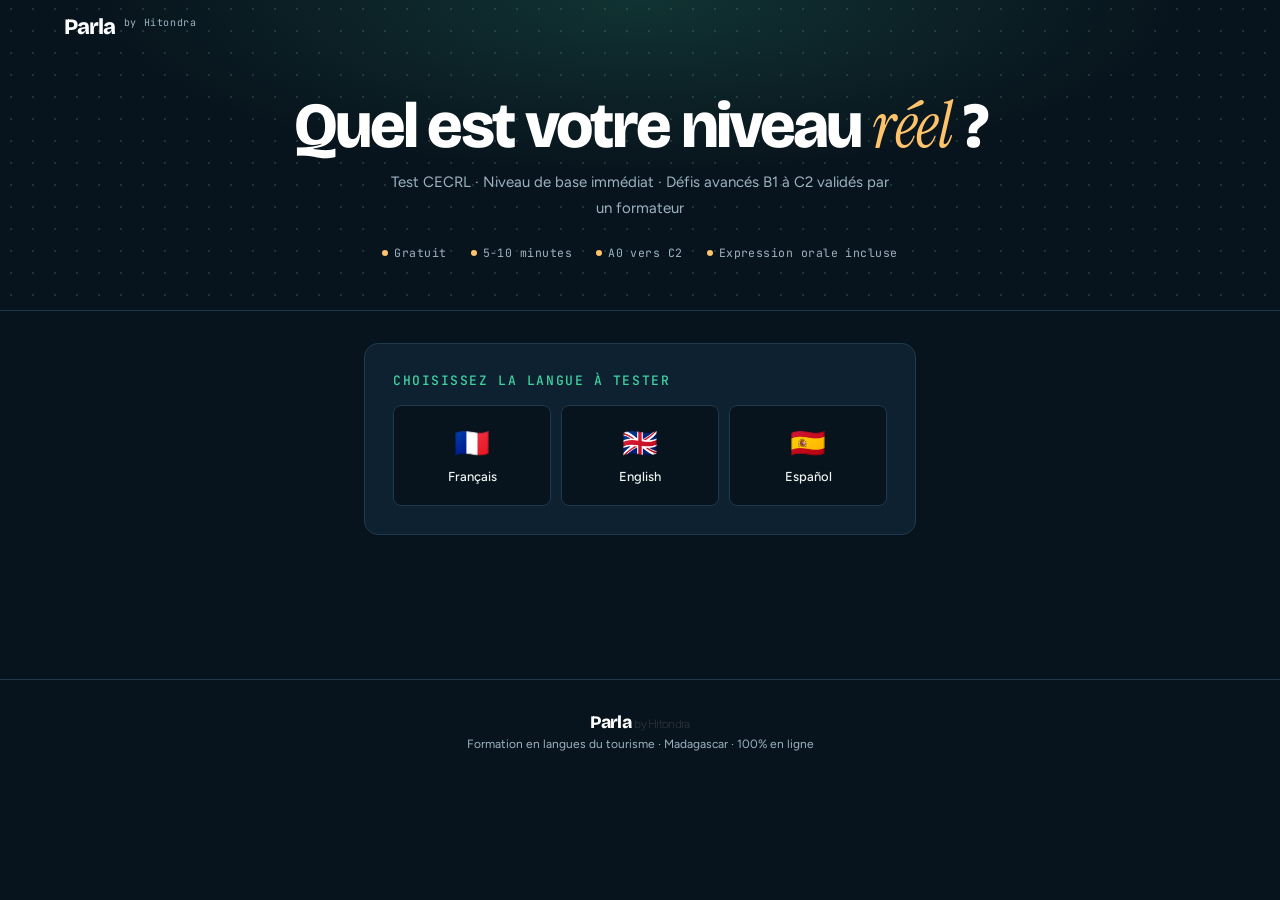
<file: parla-test-niveau.html>
<!DOCTYPE html>
<html lang="fr">
<head>
<meta charset="UTF-8">
<meta name="viewport" content="width=device-width, initial-scale=1.0">
<title>Parla — Test de niveau</title>
<link href="https://fonts.googleapis.com/css2?family=Bricolage+Grotesque:opsz,wght@12..96,400..800&family=Instrument+Serif:ital@0;1&family=Figtree:wght@300;400;500;600;700&family=JetBrains+Mono:wght@400;600&display=swap" rel="stylesheet">
<style>
:root{--f-display:"Bricolage Grotesque","Avenir Next","Segoe UI",system-ui,sans-serif;--f-accent:"Instrument Serif","Iowan Old Style",Georgia,serif;--f-body:"Figtree","Helvetica Neue",Arial,system-ui,sans-serif;--f-mono:"JetBrains Mono",ui-monospace,Menlo,monospace;
--night:#08141d;--night-2:#0e2130;--night-line:#1f3a4c;--night-mist:#9db3c2;--night-paper:#eef4f2;--lagoon:#3fd3a2;--vanilla:#ffc46b;}
:root{
  --cream:#e7efed;--cream-dark:#d6e2df;
  --green:#1D9E75;--green-dark:#0F6E56;--green-light:#E1F5EE;--green-mid:#9FE1CB;
  --ink:#161b1e;--muted:#657885;--white:#fafcfb;--stroke:#D8D0BC;
  --red-light:#FAECE7;--red:#D85A30;--r:14px;--rs:8px;
  --amber:#C98A2B;--amber-light:#FBF1DE;
}
*{box-sizing:border-box;margin:0;padding:0;}
body{font-family:var(--f-body);background:var(--cream);color:var(--ink);min-height:100vh;}
.topbar{background:var(--ink);padding:14px 5vw;display:flex;align-items:center;justify-content:space-between;}
.logo{font-family:var(--f-display);font-size:18px;color:white;}
.logo sup{font-size:9px;color:#9FE1CB;font-family:var(--f-body);font-weight:400;vertical-align:super;}
.hero{background:var(--ink);padding:40px 5vw 50px;text-align:center;}
.hero h1{font-family:var(--f-display);font-size:clamp(1.8rem,4vw,2.6rem);color:white;margin-bottom:.75rem;}
.hero h1 em{color:var(--green-mid);font-style:italic;}
.hero-sub{font-size:15px;color:#9eacb6;max-width:500px;margin:0 auto 1.5rem;line-height:1.7;}
.hero-meta{display:flex;justify-content:center;gap:1.5rem;flex-wrap:wrap;}
.hm{font-size:13px;color:#667a88;display:flex;align-items:center;gap:6px;}
.hm-dot{width:6px;height:6px;border-radius:50%;background:var(--green);}
.container{max-width:680px;margin:0 auto;padding:2rem 5vw 4rem;}
.screen{display:none;}
.screen.active{display:block;}
.card{background:var(--white);border-radius:var(--r);border:1px solid var(--stroke);padding:1.75rem;margin-bottom:1rem;}
.pick-label{font-size:13px;font-weight:500;color:var(--muted);text-transform:uppercase;letter-spacing:.07em;margin-bottom:1rem;}
.lang-grid{display:grid;grid-template-columns:repeat(3,1fr);gap:10px;}
.lang-opt{padding:1.25rem 1rem;border-radius:var(--rs);border:1.5px solid var(--stroke);background:var(--cream);cursor:pointer;text-align:center;font-family:var(--f-body);transition:all .15s;}
.lang-opt:hover{border-color:var(--green);}
.lang-opt.active{background:var(--ink);color:white;border-color:var(--ink);}
.lang-opt .flag{font-size:1.8rem;display:block;margin-bottom:.4rem;}
.lang-opt .lname{font-size:13px;font-weight:500;}
.prog-bar{height:5px;background:var(--cream-dark);border-radius:3px;margin-bottom:.75rem;}
.prog-fill{height:100%;background:var(--green);border-radius:3px;transition:width .4s;}
.prog-meta{display:flex;justify-content:space-between;font-size:12px;color:var(--muted);margin-bottom:1.25rem;}
.lvl-tag{font-size:11px;font-weight:500;padding:2px 10px;border-radius:20px;background:var(--green-light);color:var(--green-dark);}
.q-reading{background:var(--cream);border-left:3px solid var(--green);border-radius:0 var(--rs) var(--rs) 0;padding:12px 16px;font-size:14px;line-height:1.75;margin-bottom:1.25rem;}
.q-text{font-size:16px;font-weight:500;line-height:1.5;margin-bottom:1.25rem;}
.q-type-label{font-size:11px;color:var(--muted);text-transform:uppercase;letter-spacing:.07em;margin-bottom:.75rem;}
.options{display:flex;flex-direction:column;gap:9px;}
.opt{padding:12px 16px;border-radius:var(--rs);border:1.5px solid var(--stroke);background:var(--cream);cursor:pointer;font-size:14px;text-align:left;font-family:var(--f-body);line-height:1.5;transition:all .15s;}
.opt:hover{border-color:var(--green);background:var(--green-light);}
.opt.correct{border-color:var(--green-dark)!important;background:var(--green-light)!important;color:var(--green-dark)!important;pointer-events:none;}
.opt.wrong{border-color:var(--red)!important;background:var(--red-light)!important;color:var(--red)!important;pointer-events:none;}
.opt.disabled{pointer-events:none;opacity:.6;}
.feedback{border-radius:var(--rs);padding:10px 14px;font-size:13px;line-height:1.6;margin-top:1rem;display:none;}
.feedback.ok{background:var(--green-light);color:var(--green-dark);display:block;}
.feedback.ko{background:var(--red-light);color:var(--red);display:block;}
.oral-text{font-size:15px;font-weight:500;line-height:1.6;margin-bottom:1rem;}
.mic-btn{display:inline-flex;align-items:center;gap:8px;padding:10px 22px;background:var(--ink);color:white;border:none;border-radius:30px;font-family:var(--f-body);font-size:14px;cursor:pointer;margin-bottom:.75rem;}
.mic-btn.rec{background:#D85A30;}
.transcript{min-height:60px;background:var(--cream);border:1.5px solid var(--stroke);border-radius:var(--rs);padding:12px;font-size:14px;color:var(--muted);margin-bottom:.5rem;}
.textarea{width:100%;padding:12px;border:1.5px solid var(--stroke);border-radius:var(--rs);font-family:var(--f-body);font-size:14px;resize:vertical;min-height:80px;background:var(--cream);color:var(--ink);margin-top:.5rem;}
.textarea:focus{outline:none;border-color:var(--green);}
.oral-note{font-size:12px;color:var(--muted);}
.btn{width:100%;padding:13px;border:none;border-radius:var(--r);font-family:var(--f-body);font-size:15px;font-weight:500;cursor:pointer;margin-top:1rem;transition:background .15s;}
.btn-ink{background:var(--ink);color:var(--cream);}
.btn-ink:hover{background:var(--green-dark);color:white;}
.btn-green{background:var(--green);color:white;}
.btn-green:hover{background:var(--green-dark);}
.btn-outline{background:transparent;color:var(--ink);border:1.5px solid var(--stroke);}
.btn-outline:hover{border-color:var(--ink);}
.hidden{display:none;}
.adv-badge{display:inline-block;font-size:11px;font-weight:500;padding:3px 12px;border-radius:20px;background:var(--amber-light);color:var(--amber);margin-bottom:.75rem;}
.adv-task-text{font-size:15px;font-weight:500;line-height:1.65;margin-bottom:1rem;white-space:pre-line;}
.pending-box{background:var(--amber-light);border-left:3px solid var(--amber);border-radius:0 var(--rs) var(--rs) 0;padding:1rem 1.25rem;margin-bottom:1.5rem;}
.pending-title{font-size:13px;font-weight:500;margin-bottom:4px;color:var(--amber);}
.pending-desc{font-size:13px;color:var(--muted);line-height:1.65;}
.result-level{font-family:var(--f-display);font-size:4rem;font-weight:700;color:var(--green-dark);text-align:center;line-height:1;}
.result-name{font-size:18px;font-weight:500;text-align:center;margin:.5rem 0 .25rem;}
.result-score{font-size:14px;color:var(--muted);text-align:center;margin-bottom:1.5rem;}
.result-desc{font-size:14px;color:var(--muted);line-height:1.75;margin-bottom:1.5rem;}
.plan-box{background:var(--cream);border-left:3px solid var(--green);border-radius:0 var(--rs) var(--rs) 0;padding:1rem 1.25rem;margin-bottom:1.5rem;}
.plan-title{font-size:13px;font-weight:500;margin-bottom:4px;}
.plan-desc{font-size:13px;color:var(--muted);line-height:1.65;}
.wa-btn{display:flex;align-items:center;justify-content:center;gap:10px;width:100%;padding:14px;background:#25D366;color:white;border:none;border-radius:var(--r);font-family:var(--f-body);font-size:15px;font-weight:500;cursor:pointer;text-decoration:none;margin-bottom:10px;}
.wa-btn:hover{background:#128C7E;}
.canal-box{background:var(--ink);border-radius:var(--r);padding:1.5rem;margin-top:1rem;text-align:center;}
.canal-box p{font-size:12px;color:#667a88;margin-bottom:1rem;line-height:1.5;}
.canal-box a{display:inline-flex;align-items:center;gap:8px;padding:11px 26px;background:#25D366;color:white;border-radius:30px;text-decoration:none;font-size:14px;font-weight:500;font-family:var(--f-body);}
.fl{display:block;font-size:11px;font-weight:500;color:var(--muted);margin-bottom:5px;letter-spacing:.04em;text-transform:uppercase;}
input,select{width:100%;padding:11px 14px;border:1.5px solid var(--stroke);border-radius:var(--rs);font-family:var(--f-body);font-size:14px;color:var(--ink);background:var(--cream);-webkit-appearance:none;transition:border-color .15s;margin-bottom:1rem;}
input:focus,select:focus{outline:none;border-color:var(--green);}
footer{background:var(--ink);padding:2rem 5vw;text-align:center;color:#3a464e;font-size:12px;margin-top:4rem;}
.f-logo{font-family:var(--f-display);font-size:1.1rem;color:white;margin-bottom:.25rem;}

/* ===== Parla night theme (matches the landing page) ===== */
body{background:var(--night);color:var(--night-paper);-webkit-font-smoothing:antialiased;color-scheme:dark}
.topbar{background:transparent;position:relative;z-index:1}
.logo{font-weight:800;letter-spacing:-.04em;font-size:22px}
.logo sup{font-family:var(--f-mono);color:var(--night-mist);font-size:10px;letter-spacing:.06em;margin-left:4px}
.hero{background:radial-gradient(60% 80% at 50% 0%,rgba(63,211,162,.16),transparent 70%),radial-gradient(rgba(150,214,190,.16) 1px,transparent 1.4px) 0 0/22px 22px,var(--night);margin-top:-56px;padding-top:96px;border-bottom:1px solid var(--night-line)}
.hero h1{font-weight:800;letter-spacing:-.045em;line-height:1;font-size:clamp(2.2rem,6vw,4rem);text-wrap:balance}
.hero h1 em{font-family:var(--f-accent);font-weight:400;color:var(--vanilla);letter-spacing:-.01em}
.hero-sub{color:var(--night-mist)}
.hm{color:var(--night-mist);font-family:var(--f-mono);font-size:11.5px;letter-spacing:.04em}
.hm-dot{background:var(--vanilla)}
.card{background:var(--night-2);border-color:var(--night-line)}
.pick-label,.q-type-label,.fl{font-family:var(--f-mono);color:var(--lagoon);letter-spacing:.12em}
.lang-opt{background:var(--night);border-color:var(--night-line);color:var(--night-paper)}
.lang-opt:hover{border-color:var(--lagoon)}
.lang-opt.active{background:var(--vanilla);color:var(--night);border-color:var(--vanilla)}
.prog-bar{background:var(--night-line)}
.prog-fill{background:linear-gradient(90deg,var(--lagoon),var(--vanilla))}
.prog-meta,.oral-note,.result-score,.result-desc,.pending-desc,.plan-desc{color:var(--night-mist)}
.lvl-tag{background:rgba(63,211,162,.14);color:var(--lagoon);font-family:var(--f-mono)}
.q-reading,.plan-box{background:var(--night);border-left-color:var(--lagoon)}
.q-text,.oral-text,.adv-task-text{color:var(--night-paper)}
.opt{background:var(--night);border-color:var(--night-line);color:var(--night-paper)}
.opt:hover{border-color:var(--lagoon);background:rgba(63,211,162,.08)}
.opt.correct{border-color:var(--lagoon)!important;background:rgba(63,211,162,.14)!important;color:var(--lagoon)!important}
.opt.wrong{border-color:#ff8a70!important;background:rgba(255,138,112,.12)!important;color:#ffb4a6!important}
.feedback.ok{background:rgba(63,211,162,.14);color:var(--lagoon)}
.feedback.ko{background:rgba(255,138,112,.12);color:#ffb4a6}
.mic-btn{background:var(--vanilla);color:var(--night);font-weight:600}
.mic-btn.rec{background:#ff8a70;color:var(--night)}
.transcript,.textarea,input,select{background:var(--night);border-color:var(--night-line);color:var(--night-paper)}
.textarea:focus,input:focus,select:focus{border-color:var(--lagoon)}
.btn{border-radius:999px;font-weight:600}
.btn-ink{background:var(--vanilla);color:var(--night)}
.btn-ink:hover{background:#ffd28c;color:var(--night)}
.btn-green{background:var(--lagoon);color:var(--night)}
.btn-green:hover{background:#6ee0bb}
.btn-outline{color:var(--night-paper);border-color:var(--night-line)}
.btn-outline:hover{border-color:var(--lagoon);color:var(--lagoon)}
.adv-badge{background:rgba(255,196,107,.14);color:var(--vanilla);font-family:var(--f-mono)}
.pending-box{background:rgba(255,196,107,.08);border-left-color:var(--vanilla)}
.pending-title{color:var(--vanilla)}
.result-level{color:var(--vanilla);font-weight:800;letter-spacing:-.05em;font-size:5.5rem}
.result-name{font-family:var(--f-display);font-weight:700;letter-spacing:-.02em}
.wa-btn,.canal-box a{border-radius:999px;font-weight:600}
.canal-box{background:var(--night);border:1px solid var(--night-line)}
.canal-box p{color:var(--night-mist)}
footer{background:var(--night);border-top:1px solid var(--night-line);color:var(--night-mist)}
.f-logo{font-weight:800;letter-spacing:-.04em}
@media (prefers-reduced-motion:reduce){*{transition:none!important}}
</style>
</head>
<body>

<div class="topbar">
  <div class="logo">Parla <sup>by Hitondra</sup></div>
</div>

<div class="hero">
  <h1>Quel est votre niveau <em>réel</em> ?</h1>
  <p class="hero-sub">Test CECRL · Niveau de base immédiat · Défis avancés B1 à C2 validés par un formateur</p>
  <div class="hero-meta">
    <div class="hm"><div class="hm-dot"></div> Gratuit</div>
    <div class="hm"><div class="hm-dot"></div> 5-10 minutes</div>
    <div class="hm"><div class="hm-dot"></div> A0 vers C2</div>
    <div class="hm"><div class="hm-dot"></div> Expression orale incluse</div>
  </div>
</div>

<div class="container">

  <!-- ECRAN 1 : choix langue -->
  <div class="screen active" id="s-start">
    <div class="card">
      <div class="pick-label">Choisissez la langue à tester</div>
      <div class="lang-grid">
        <div class="lang-opt" onclick="pickLang('fr', this)"><span class="flag">🇫🇷</span><span class="lname">Français</span></div>
        <div class="lang-opt" onclick="pickLang('en', this)"><span class="flag">🇬🇧</span><span class="lname">English</span></div>
        <div class="lang-opt" onclick="pickLang('es', this)"><span class="flag">🇪🇸</span><span class="lname">Español</span></div>
      </div>
    </div>
    <button class="btn btn-ink hidden" id="btnStart" onclick="startTest()">Commencer le test →</button>
  </div>

  <!-- ECRAN 2 : questions -->
  <div class="screen" id="s-quiz">
    <div class="prog-bar"><div class="prog-fill" id="progFill" style="width:0%"></div></div>
    <div class="prog-meta"><span id="qNum">1 / 14</span><span class="lvl-tag" id="lvlTag">A0</span></div>
    <div class="card" id="qCard">
      <!-- rempli dynamiquement -->
    </div>
  </div>

  <!-- ECRAN 2b : proposition défis avancés -->
  <div class="screen" id="s-adv-intro">
    <div class="card">
      <div class="adv-badge">Étape optionnelle</div>
      <div style="font-family:var(--f-display);font-size:1.4rem;margin-bottom:.5rem;">Votre niveau de base est confirmé.</div>
      <div style="font-size:13px;color:var(--muted);margin-bottom:1.5rem;line-height:1.65;" id="advIntroText">Vous semblez à l'aise sur les bases. Voulez-vous tenter les niveaux avancés (B1 à C2) ? Ce sont de vraies mises en situation (email, avis, expression orale) : un formateur Hitondra lira vos réponses et confirmera votre niveau réel sous 48h.</div>
      <button class="btn btn-ink" onclick="startAdvanced()">Tenter les niveaux avancés →</button>
      <button class="btn btn-outline" onclick="skipAdvanced()">Non merci, voir mon résultat</button>
    </div>
  </div>

  <!-- ECRAN 2c : tâches avancées -->
  <div class="screen" id="s-adv">
    <div class="prog-bar"><div class="prog-fill" id="advProgFill" style="width:0%"></div></div>
    <div class="prog-meta"><span id="advNum">1 / 4</span><span class="lvl-tag" id="advLvlTag">B1</span></div>
    <div class="card" id="advCard">
      <!-- rempli dynamiquement -->
    </div>
  </div>

  <!-- ECRAN 3 : infos contact -->
  <div class="screen" id="s-info">
    <div class="card">
      <div style="font-family:var(--f-display);font-size:1.4rem;margin-bottom:.5rem;">Presque terminé !</div>
      <div style="font-size:13px;color:var(--muted);margin-bottom:1.5rem;line-height:1.65;">Entrez vos informations pour recevoir votre résultat et être contacté par votre formateur sous 48h.</div>
      <label class="fl">Prénom *</label>
      <input type="text" id="i_nom" placeholder="Votre prénom">
      <label class="fl">Téléphone WhatsApp *</label>
      <input type="tel" id="i_tel" placeholder="+261 XX XX XXX XX">
      <label class="fl">Activité</label>
      <select id="i_job">
        <option value="">Votre métier</option>
        <option>Guide touristique</option>
        <option>Restauration</option>
        <option>Hébergement</option>
        <option>Transport</option>
        <option>Artisanat</option>
        <option>Autre</option>
      </select>
      <button class="btn btn-green" onclick="showResults()">Voir mes résultats →</button>
    </div>
  </div>

  <!-- ECRAN 4 : résultats -->
  <div class="screen" id="s-results">
    <div class="card">
      <div style="font-size:11px;color:var(--muted);text-transform:uppercase;letter-spacing:.08em;margin-bottom:.5rem;text-align:center;">Résultat CECRL</div>
      <div class="result-level" id="rLevel">B1</div>
      <div class="result-name" id="rName">Seuil</div>
      <div class="result-score" id="rScore"></div>
      <div class="result-desc" id="rDesc"></div>
      <div class="pending-box hidden" id="rPending"><div class="pending-title">⏳ Niveaux avancés en cours de validation</div><div class="pending-desc" id="rPendingDesc"></div></div>
      <div class="plan-box"><div class="plan-title">Recommandation Parla</div><div class="plan-desc" id="rPlan"></div></div>
      <a class="wa-btn" id="waBtn" href="#" target="_blank">💬 Envoyer mon résultat sur WhatsApp</a>
      <div class="canal-box">
        <div style="font-size:14px;font-weight:500;color:white;margin-bottom:4px;">Rejoindre la communauté Parla</div>
        <p>Canal WhatsApp · Exercices · Annonces · Suivi formateur</p>
        <a href="https://chat.whatsapp.com/E6reemqQnOKEEw7EhRKrPh" target="_blank">💬 Rejoindre le canal</a>
      </div>
    </div>
  </div>

</div>

<footer>
  <div class="f-logo">Parla <span style="font-family:var(--f-body);font-size:12px;font-weight:300;color:#2c343a">by Hitondra</span></div>
  Formation en langues du tourisme · Madagascar · 100% en ligne
</footer>

<script>
var WA_NUMBER = "34665060997";
var GAS_URL = "https://script.google.com/macros/s/AKfycbze8VgCIkPO4B9JLTACbobTiCLjSUSuKBMawwQc_IZHCW4U8PkyQAW0kVe7TiVNaciW/exec";

// ─── ENVOI VERS GOOGLE SHEET ────────────────────────────────
// Envoi en x-www-form-urlencoded (pas de JSON) : c'est le format que
// Google Apps Script lit nativement via e.parameter, et le seul type
// de contenu autorisé sans déclencher de préflight CORS en mode no-cors.
function postToSheet(url, data) {
  try {
    var params = new URLSearchParams();
    for (var k in data) { if (data.hasOwnProperty(k)) params.append(k, data[k]); }
    fetch(url, {
      method: 'POST',
      mode: 'no-cors',
      body: params
    });
  } catch (e) {}
}

// ─── QUESTIONS DE BASE (A0 à A2, auto-corrigées) ──────────────
var QUESTIONS = {
fr: [
  {lvl:"A0", type:"qcm", text:'Complétez : "Bonjour, je ___ comptable."', options:["suis","es","est","êtes"], correct:0, fb:'Correct. "Je suis" = verbe être à la 1re personne.'},
  {lvl:"A0", type:"qcm", text:'Votre collègue vous dit : « Je suis en réunion. » Que signifie cette phrase ?', options:["Il travaille seul.","Il participe à une réunion.","Il est en pause.","Il est absent."], correct:1, fb:'« Je suis en réunion » signifie que la personne participe actuellement à une réunion professionnelle.'},
  {lvl:"A1", type:"qcm", reading:'Bonjour. Le petit-déjeuner est servi de 7h à 10h, au premier étage.', text:'À quelle heure commence le petit-déjeuner ?', options:["6h00","7h00","9h00","10h00"], correct:1, fb:'"De 7h à 10h" = l\'horaire du petit-déjeuner. Essentiel pour l\'hôtellerie.'},
  {lvl:"A1", type:"qcm", text:'Un touriste vous demande : « Où est la plage ? » Quelle réponse est la plus utile ?', options:["Je ne sais pas.","Oui, c\'est ça.","C\'est à 5 minutes, à gauche.","La plage est belle."], correct:2, fb:'Direction + distance. La formule professionnelle pour orienter un client.'},
  {lvl:"A2", type:"qcm", reading:"Paul commence son travail à 8h30. Aujourd'hui, il a une réunion avec son équipe à 10h et doit envoyer un rapport à son responsable avant midi.", text:'À quelle heure Paul doit-il envoyer son rapport ?', options:["À 8h30","À 10h00","Avant midi","Après la réunion"], correct:2, fb:'Le texte indique que Paul doit envoyer son rapport avant midi.'},
  {lvl:"A2", type:"qcm", text:'Complétez le dialogue : Client : « Bonjour, j\'ai une réservation pour deux nuits. » Réceptionniste : « Bonsoir. Puis-je avoir votre ______, s\'il vous plaît ? »', options:["nom","petit-déjeuner","valise","clé"], correct:0, fb:'On demande le nom pour retrouver la réservation. Formule d\'accueil de base.'},
  {lvl:"A2", type:"oral", text:"Vous accueillez un touriste à votre établissement. Présentez-vous, votre rôle, et proposez votre aide.", oralKey:"accueil"}
],
en: [
  {lvl:"A0", type:"qcm", text:'Complete: "Good morning, ___ is your name?"', options:["who","what","where","how"], correct:1, fb:'"What is your name?" Standard greeting. "What" asks for information.'},
  {lvl:"A0", type:"qcm", text:'A guest says "I am hungry." They want:', options:["A room","Food","Directions","The bill"], correct:1, fb:'"Hungry" = avoir faim. Always offer the menu when you hear this.'},
  {lvl:"A1", type:"qcm", reading:'Breakfast is served from 7 a.m. to 10 a.m. in the restaurant on the first floor.', text:'Where is breakfast served?', options:["In the room","On the ground floor","In the garden","In the restaurant on the first floor"], correct:3, fb:'"In the restaurant on the first floor." Reading for location detail.'},
  {lvl:"A1", type:"qcm", text:'A tourist asks "Where is the beach?" You answer:', options:["I don\'t know.","The beach is 5 minutes to the left.","Beach is nice.","Yes."], correct:1, fb:'Direction + distance. The professional formula for guiding guests.'},
  {lvl:"A2", type:"qcm", reading:"Paul starts work at 8:30 a.m. Today, he has a meeting with his team at 10 a.m. and must send a report to his manager before noon.", text:'When does Paul have to send his report?', options:["At 8:30 a.m.","At 10 a.m.","Before noon","After the meeting"], correct:2, fb:'The text says that Paul must send his report before noon.'},
  {lvl:"A2", type:"qcm", text:'Complete the dialogue: Employee: "Hello, I have a meeting with the manager." Colleague: "Good morning. Can I have your ______, please?"', options:["name","lunch","computer","office"], correct:0, fb:'The name is needed to identify the meeting. Basic workplace formula.'},,
  {lvl:"A2", type:"oral", text:"Welcome a tourist arriving at your establishment. Introduce yourself, explain your role, and offer your help.", oralKey:"welcome"}
],
es: [
  {lvl:"A0", type:"qcm", text:'Completa: "Buenos días, ___ llamo Ana."', options:["me","se","te","le"], correct:0, fb:'"Me llamo" = my name is. Presentación esencial en turismo.'},
  {lvl:"A0", type:"qcm", text:'¿Qué significa "habitación" en un hotel?', options:["Sala de estar","Habitación para dormir","Recepción","Pasillo"], correct:1, fb:'"Habitación" = room. Vocabulario básico de alojamiento.'},
  {lvl:"A1", type:"qcm", text:'Un turista dice "Tengo sed." ¿Qué quiere?', options:["Comida","Agua o una bebida","La cuenta","Una habitación"], correct:1, fb:'"Sed" = thirst. Ofrezca agua o bebidas de inmediato.'},
  {lvl:"A1", type:"qcm", text:'Un compañero te pregunta: «¿Dónde está la sala de reuniones?» ¿Cuál es la respuesta más útil?', options:["No sé.","Está en el primer piso, a la derecha.","La sala es grande.","Sí."], correct:1, fb:'Una respuesta útil indica claramente dónde está el lugar.'},
  {lvl:"A2", type:"qcm", text:'Completa el diálogo: Empleado: «Hola, tengo una reunión con el gerente.» Compañero: «Buenos días. ¿Me puede decir su ______, por favor?»', options:["nombre","almuerzo","ordenador","oficina"], correct:0, fb:'El compañero pide el nombre de la persona para identificar la reunión.'},
  {lvl:"A2", type:"qcm", text:'Completa el diálogo: Cliente: «Hola, tengo una reserva para dos noches.» Recepcionista: «Buenas tardes. ¿Me puede dar su ______, por favor?»', options:["nombre","desayuno","maleta","llave"], correct:0, fb:'Se pide el nombre para localizar la reserva. Fórmula básica de recepción.'},
  {lvl:"A2", type:"oral", text:"Reciba a un turista en su establecimiento. Preséntese, explique su función y ofrezca su ayuda.", oralKey:"bienvenida"}
]
};

// ─── TÂCHES AVANCÉES (B1 à C2, réponses envoyées à un formateur) ──
var ADVANCED_TASKS = {
fr: [
  {lvl:"B1", type:"written", key:"b1_email", text:"Courriel de réclamation court\nÉcris un courriel de 5–6 lignes à un hôtel parce que la chambre était bruyante et le Wi-Fi ne fonctionnait pas. Inclue :\n• Ce qui s'est passé\n• L'impact sur toi\n• Ce que tu attends (remboursement, changement de chambre, etc.)"},
  {lvl:"B2", type:"oral", key:"b2_oral", text:"Tâche orale (1–2 minutes)\nDécris une expérience culturelle vécue en voyage (festival, dégustation, visite guidée…). Inclue :\n• Ce qui s'est passé\n• Ce que tu as appris\n• Comment cela a changé ta perception du lieu"},
  {lvl:"C1", type:"written", key:"c1_review", text:"Critique détaillée\nÉcris une critique détaillée (10–12 lignes) d'un restaurant visité lors d'un voyage. Inclue :\n• Atmosphère\n• Service\n• Qualité des plats\n• Rapport qualité-prix\n• Points à améliorer"},
  {lvl:"C2", type:"written", key:"c2_essay", text:"Argument persuasif\nÉcris un texte persuasif (12–15 lignes) défendant que le tourisme durable devrait être obligatoire pour toutes les entreprises internationales de voyage. Utilise des connecteurs avancés et un raisonnement nuancé."}
],
en: [
  {lvl:"A0", type:"qcm", text:'Complete: "Good morning, ___ is your name?"', options:["who","what","where","how"], correct:1, fb:'"What is your name?" Standard greeting. "What" asks for information.'},
  {lvl:"A0", type:"qcm", text:'A guest says "I am hungry." They want:', options:["A room","Food","Directions","The bill"], correct:1, fb:'"Hungry" = avoir faim. Always offer the menu when you hear this.'},
  {lvl:"A1", type:"qcm", reading:'Breakfast is served from 7 a.m. to 10 a.m. in the restaurant on the first floor.', text:'Where is breakfast served?', options:["In the room","On the ground floor","In the garden","In the restaurant on the first floor"], correct:3, fb:'"In the restaurant on the first floor." Reading for location detail.'},
  {lvl:"A1", type:"qcm", text:'A tourist asks "Where is the beach?" You answer:', options:["I don\'t know.","The beach is 5 minutes to the left.","Beach is nice.","Yes."], correct:1, fb:'Direction + distance. The professional formula for guiding guests.'},
  {lvl:"A2", type:"qcm", reading:"Paul starts work at 8:30 a.m. Today, he has a meeting with his team at 10 a.m. and must send a report to his manager before noon.", text:'When does Paul have to send his report?', options:["At 8:30 a.m.","At 10 a.m.","Before noon","After the meeting"], correct:2, fb:'The text says that Paul must send his report before noon.'},
  {lvl:"A2", type:"qcm", text:'Complete the dialogue: Employee: "Hello, I have a meeting with the manager." Colleague: "Good morning. Can I have your ______, please?"', options:["name","lunch","computer","office"], correct:0, fb:'The name is needed to identify the meeting. Basic workplace formula.'},
  {lvl:"A2", type:"oral", text:"Welcome a tourist arriving at your establishment. Introduce yourself, explain your role, and offer your help.", oralKey:"welcome"}
],
es: [
  {lvl:"B1", type:"written", key:"b1_email", text:"Correo de reclamación corto\nEscribe un correo de 5–6 líneas a un hotel porque la habitación era ruidosa y el Wi-Fi no funcionaba. Incluye:\n• Qué ocurrió\n• Cómo te afectó\n• Qué esperas (reembolso, cambio de habitación, etc.)"},
  {lvl:"B2", type:"oral", key:"b2_oral", text:"Tarea oral (1–2 minutos)\nDescribe una experiencia cultural que tuviste viajando (festival, degustación, visita guiada…). Incluye:\n• Qué ocurrió\n• Qué aprendiste\n• Cómo cambió tu percepción del lugar"},
  {lvl:"C1", type:"written", key:"c1_review", text:"Crítica detallada\nEscribe una reseña detallada (10–12 líneas) de un restaurante que visitaste durante un viaje. Incluye:\n• Ambiente\n• Servicio\n• Calidad de la comida\n• Precio vs. valor\n• Qué podría mejorar"},
  {lvl:"C2", type:"written", key:"c2_essay", text:"Argumento persuasivo\nEscribe un ensayo persuasivo (12–15 líneas) defendiendo que el turismo sostenible debería ser obligatorio para todas las empresas de viajes internacionales. Usa conectores avanzados y un razonamiento matizado."}
]
};

var LEVEL_DATA = {
  A0:{name:"Zéro absolu",desc:"Vous démarrez de zéro. Le programme A0 vous amène des salutations de base aux échanges simples avec les touristes.",plan:"Essentiel · 34 000 Ar early bird (20h) · 1 langue"},
  A1:{name:"Découverte",desc:"Vous avez quelques bases. Le programme A1 renforce vos phrases de service pour les situations courantes.",plan:"Essentiel · 34 000 Ar early bird (20h) · 1 langue confirmée"},
  A2:{name:"Survie",desc:"Vous communiquez dans les situations de base. Le programme A2 vous rend autonome : présentations, négociations, imprévus.",plan:"Pro · 48 000 Ar early bird (20h) · 2 langues pour accélérer"}
};

var ADV_LEVEL_DATA = {
  B1:{name:"Seuil",desc:"Bon niveau. Vous gérez les situations courantes : plaintes, opinions, e-mails simples.",plan:"Pro · 48 000 Ar early bird (20h) · 2 langues"},
  B2:{name:"Avancé",desc:"Excellent niveau. Vous gérez l'imprévu avec confiance et l'argumentation structurée.",plan:"Expert · 74 000 Ar early bird (20h) · 3 langues"},
  C1:{name:"Maîtrise",desc:"Très bon niveau. Vous pouvez servir de médiateur culturel et référent linguistique.",plan:"Expert · 74 000 Ar early bird (20h) + accès prioritaire au bootcamp à -25% (120 000 Ar)"},
  C2:{name:"Expert",desc:"Niveau quasi natif. Vous êtes un atout majeur pour tout le tourisme malgache.",plan:"Bootcamp de clôture · 64 000 Ar early bird · Attestation Hitondra"}
};

// ─── STATE ───────────────────────────────────────────────────
var lang = null;
var questions = [];
var current = 0;
var score = 0;
var total_qcm = 0;
var oral_answers = {};
var rec = null;
var advTasks = [];
var advIndex = 0;
var advAnswers = {};
var advAttempted = false;
var advReachedLvl = null;
var advRec = null;
var baseLvl = 'A0';

// ─── LANG PICK ───────────────────────────────────────────────
function pickLang(l, el) {
  lang = l;
  document.querySelectorAll('.lang-opt').forEach(function(e){ e.classList.remove('active'); });
  el.classList.add('active');
  document.getElementById('btnStart').classList.remove('hidden');
}

// ─── START ───────────────────────────────────────────────────
function startTest() {
  if (!lang) return;
  questions = QUESTIONS[lang];
  current = 0; score = 0; total_qcm = 0; oral_answers = {};
  advTasks = []; advIndex = 0; advAnswers = {}; advAttempted = false; advReachedLvl = null; baseLvl = 'A0';
  showScreen('s-quiz');
  renderQuestion();
}

// ─── RENDER QUESTION ─────────────────────────────────────────
function renderQuestion() {
  var q = questions[current];
  var pct = Math.round((current / questions.length) * 100);
  document.getElementById('progFill').style.width = pct + '%';
  document.getElementById('qNum').textContent = (current + 1) + ' / ' + questions.length;
  document.getElementById('lvlTag').textContent = q.lvl;

  var html = '';

  if (q.type === 'qcm') {
    total_qcm++;
    if (q.reading) {
      html += '<div class="q-reading">' + q.reading + '</div>';
    }
    html += '<div class="q-type-label">📝 Compréhension</div>';
    html += '<div class="q-text">' + q.text + '</div>';
    html += '<div class="options">';
    for (var k = 0; k < q.options.length; k++) {
      html += '<button class="opt" onclick="pick(' + k + ')">' + String.fromCharCode(65 + k) + '. ' + q.options[k] + '</button>';
    }
    html += '</div>';
    html += '<div class="feedback" id="fb"></div>';
    html += '<button class="btn btn-ink hidden" id="btnNext" onclick="next()">Continuer →</button>';

  } else {
    html += '<div class="q-type-label">🎤 Expression orale</div>';
    html += '<div class="oral-text">' + q.text + '</div>';
    html += '<button class="mic-btn" id="micBtn" onclick="toggleMic(\'' + q.oralKey + '\')">🎤 Parler</button><br>';
    html += '<div class="transcript" id="tb-' + q.oralKey + '">Votre réponse apparaîtra ici...</div>';
    html += '<div class="oral-note">Micro indisponible ? Tapez votre réponse :</div>';
    html += '<textarea class="textarea" id="ot-' + q.oralKey + '" placeholder="Tapez ici..."></textarea>';
    html += '<button class="btn btn-ink" onclick="nextOral(\'' + q.oralKey + '\')">Continuer →</button>';
  }

  document.getElementById('qCard').innerHTML = html;
}

// ─── PICK ANSWER ─────────────────────────────────────────────
function pick(idx) {
  var q = questions[current];
  var opts = document.querySelectorAll('.opt');
  opts.forEach(function(o){ o.classList.add('disabled'); });
  var correct = (idx === q.correct);
  opts[idx].classList.add(correct ? 'correct' : 'wrong');
  if (!correct) opts[q.correct].classList.add('correct');
  if (correct) score++;
  var fb = document.getElementById('fb');
  fb.textContent = (correct ? '✓ ' : '✗ ') + q.fb;
  fb.className = 'feedback ' + (correct ? 'ok' : 'ko');
  var btn = document.getElementById('btnNext');
  btn.classList.remove('hidden');
  btn.textContent = (current < questions.length - 1) ? 'Continuer →' : 'Voir mes résultats →';
}

// ─── NEXT QCM ────────────────────────────────────────────────
function next() {
  current++;
  if (current < questions.length) {
    renderQuestion();
  } else {
    finishBaseline();
  }
}

// ─── NEXT ORAL ───────────────────────────────────────────────
function nextOral(key) {
  if (rec) { rec.stop(); rec = null; }
  var ta = document.getElementById('ot-' + key);
  var tb = document.getElementById('tb-' + key);
  var val = '';
  if (ta && ta.value.trim()) val = ta.value.trim();
  else if (tb && tb.textContent !== 'Votre réponse apparaîtra ici...') val = tb.textContent;
  if (val) oral_answers[key] = val;
  current++;
  if (current < questions.length) {
    renderQuestion();
  } else {
    finishBaseline();
  }
}

// ─── FIN DU TEST DE BASE : calcul + proposition avancée ───────
function finishBaseline() {
  var pct = total_qcm > 0 ? score / total_qcm : 0;
  if (pct >= 0.83) baseLvl = 'A2';
  else if (pct >= 0.5) baseLvl = 'A1';
  else baseLvl = 'A0';

  var txt = {
    fr: 'Vous vous en sortez bien sur les bases ! Voulez-vous tenter les niveaux avancés (B1 à C2) ? Ce sont de vraies mises en situation (email, avis, expression orale) : un formateur Hitondra lira vos réponses et confirmera votre niveau réel sous 48h.',
    en: 'You handled the basics well! Want to try the advanced levels (B1 to C2)? These are real-life tasks (email, review, speaking) — a Hitondra trainer will read your answers and confirm your real level within 48h.',
    es: '¡Te fue bien en las bases! ¿Quieres intentar los niveles avanzados (B1 a C2)? Son tareas reales (correo, reseña, expresión oral): un formador de Hitondra leerá tus respuestas y confirmará tu nivel real en 48h.'
  };
  document.getElementById('advIntroText').textContent = txt[lang] || txt.fr;
  showScreen('s-adv-intro');
}

// ─── DÉFIS AVANCÉS ────────────────────────────────────────────
function startAdvanced() {
  advTasks = ADVANCED_TASKS[lang];
  advIndex = 0;
  advAnswers = {};
  advAttempted = true;
  advReachedLvl = null;
  showScreen('s-adv');
  renderAdvTask();
}

function skipAdvanced() {
  advAttempted = false;
  showScreen('s-info');
}

function renderAdvTask() {
  var t = advTasks[advIndex];
  var pct = Math.round((advIndex / advTasks.length) * 100);
  document.getElementById('advProgFill').style.width = pct + '%';
  document.getElementById('advNum').textContent = (advIndex + 1) + ' / ' + advTasks.length;
  document.getElementById('advLvlTag').textContent = t.lvl;

  var html = '';
  html += '<div class="q-type-label">' + (t.type === 'oral' ? '🎤 Expression orale' : '✍️ Expression écrite') + ' · Niveau ' + t.lvl + '</div>';
  html += '<div class="adv-task-text">' + t.text + '</div>';

  if (t.type === 'oral') {
    html += '<button class="mic-btn" id="advMicBtn" onclick="toggleMicAdv(\'' + t.key + '\')">🎤 Parler</button><br>';
    html += '<div class="transcript" id="adv-tb-' + t.key + '">Votre réponse apparaîtra ici...</div>';
    html += '<div class="oral-note">Micro indisponible ? Tapez votre réponse :</div>';
    html += '<textarea class="textarea" id="adv-ta-' + t.key + '" placeholder="Tapez ici..."></textarea>';
  } else {
    html += '<textarea class="textarea" id="adv-ta-' + t.key + '" placeholder="Écrivez votre réponse ici..." style="min-height:150px;"></textarea>';
  }
  html += '<button class="btn btn-ink" onclick="submitAdvTask()">Envoyer et continuer →</button>';
  html += '<button class="btn btn-outline" onclick="skipAdvTask()">Je ne peux pas faire cet exercice</button>';

  document.getElementById('advCard').innerHTML = html;
}

function submitAdvTask() {
  if (advRec) { advRec.stop(); advRec = null; }
  var t = advTasks[advIndex];
  var ta = document.getElementById('adv-ta-' + t.key);
  var tb = document.getElementById('adv-tb-' + t.key);
  var val = '';
  if (ta && ta.value.trim()) val = ta.value.trim();
  else if (tb && tb.textContent !== 'Votre réponse apparaîtra ici...') val = tb.textContent;
  if (val) advAnswers[t.key] = val;
  advReachedLvl = t.lvl;
  advIndex++;
  if (advIndex < advTasks.length) {
    renderAdvTask();
  } else {
    showScreen('s-info');
  }
}

function skipAdvTask() {
  if (advRec) { advRec.stop(); advRec = null; }
  showScreen('s-info');
}

function toggleMicAdv(key) {
  var btn = document.getElementById('advMicBtn');
  var box = document.getElementById('adv-tb-' + key);
  var SR = window.SpeechRecognition || window.webkitSpeechRecognition;
  if (!SR) { if (btn) btn.style.display = 'none'; return; }
  if (advRec) {
    advRec.stop(); advRec = null;
    if (btn) { btn.className = 'mic-btn'; btn.textContent = '🎤 Recommencer'; }
    return;
  }
  advRec = new SR();
  advRec.lang = lang === 'fr' ? 'fr-FR' : lang === 'en' ? 'en-US' : 'es-ES';
  advRec.continuous = true; advRec.interimResults = true;
  advRec.onstart = function() {
    if (btn) { btn.className = 'mic-btn rec'; btn.textContent = '🔴 Parler... (cliquez pour arrêter)'; }
    if (box) box.style.color = 'var(--ink)';
  };
  advRec.onresult = function(e) {
    var t = '';
    for (var i = e.resultIndex; i < e.results.length; i++) t += e.results[i][0].transcript;
    if (box) box.textContent = t;
    var ta = document.getElementById('adv-ta-' + key);
    if (ta) ta.value = t;
  };
  advRec.onerror = function() { advRec = null; if (btn) { btn.className = 'mic-btn'; btn.textContent = '🎤 Parler'; } };
  advRec.onend = function() { advRec = null; if (btn) { btn.className = 'mic-btn'; btn.textContent = '🎤 Recommencer'; } };
  advRec.start();
}

// ─── MIC ─────────────────────────────────────────────────────
function toggleMic(key) {
  var btn = document.getElementById('micBtn');
  var box = document.getElementById('tb-' + key);
  var SR = window.SpeechRecognition || window.webkitSpeechRecognition;
  if (!SR) { if (btn) btn.style.display = 'none'; return; }
  if (rec) {
    rec.stop(); rec = null;
    if (btn) { btn.className = 'mic-btn'; btn.textContent = '🎤 Recommencer'; }
    return;
  }
  rec = new SR();
  rec.lang = lang === 'fr' ? 'fr-FR' : lang === 'en' ? 'en-US' : 'es-ES';
  rec.continuous = true; rec.interimResults = true;
  rec.onstart = function() {
    if (btn) { btn.className = 'mic-btn rec'; btn.textContent = '🔴 Parler... (cliquez pour arrêter)'; }
    if (box) box.style.color = 'var(--ink)';
  };
  rec.onresult = function(e) {
    var t = '';
    for (var i = e.resultIndex; i < e.results.length; i++) t += e.results[i][0].transcript;
    if (box) box.textContent = t;
    oral_answers[key] = t;
    var ta = document.getElementById('ot-' + key);
    if (ta) ta.value = t;
  };
  rec.onerror = function() { rec = null; if (btn) { btn.className = 'mic-btn'; btn.textContent = '🎤 Parler'; } };
  rec.onend = function() { rec = null; if (btn) { btn.className = 'mic-btn'; btn.textContent = '🎤 Recommencer'; } };
  rec.start();
}

// ─── RESULTS ─────────────────────────────────────────────────
function showResults() {
  var nom = document.getElementById('i_nom').value.trim();
  var tel = document.getElementById('i_tel').value.trim();
  if (!nom || !tel) { alert('Prénom et téléphone obligatoires.'); return; }
  var job = document.getElementById('i_job').value || '';
  var langName = {fr:'Français', en:'English', es:'Español'}[lang];

  var lvl = baseLvl;
  var d = LEVEL_DATA[lvl];
  document.getElementById('rLevel').textContent = lvl;
  document.getElementById('rName').textContent = d.name;
  document.getElementById('rScore').textContent = score + ' / ' + total_qcm + ' en compréhension · ' + langName;
  document.getElementById('rDesc').textContent = d.desc;
  document.getElementById('rPlan').textContent = d.plan;

  // Section "en attente de validation" si des tâches avancées ont été tentées
  var pendingBox = document.getElementById('rPending');
  var advSummary = '';
  if (advAttempted && advReachedLvl) {
    var adv = ADV_LEVEL_DATA[advReachedLvl];
    var pendingTxt = 'Vous avez soumis des réponses jusqu\'au niveau ' + advReachedLvl + ' (' + adv.name + '). Un formateur Hitondra va lire vos réponses et vous confirmera votre niveau exact sur WhatsApp sous 48h.';
    document.getElementById('rPendingDesc').textContent = pendingTxt;
    pendingBox.classList.remove('hidden');
    document.getElementById('rPlan').textContent = d.plan + ' — potentiellement ' + adv.plan + ' selon la validation formateur.';
  } else {
    pendingBox.classList.add('hidden');
  }

  // Message WhatsApp
  var oralText = '';
  var oralKeys = Object.keys(oral_answers);
  for (var i = 0; i < oralKeys.length; i++) {
    oralText += '\n• ' + oralKeys[i] + ' : ' + oral_answers[oralKeys[i]];
  }
  if (!oralText) oralText = '\nAucune réponse orale enregistrée';

  var advText = '';
  if (advAttempted) {
    var advKeys = Object.keys(advAnswers);
    if (advKeys.length) {
      for (var j = 0; j < advKeys.length; j++) {
        advText += '\n• ' + advKeys[j] + ' : ' + advAnswers[advKeys[j]];
      }
    } else {
      advText = '\nAucune tâche avancée complétée';
    }
  } else {
    advText = '\nNon tenté';
  }

  var advLine = advAttempted ? ('🚀 Niveau avancé atteint (à valider) : ' + (advReachedLvl || '—') + '\n📝 Tâches avancées :' + advText + '\n\n') : '';

  var msg = encodeURIComponent(
    'Bonjour 👋 Voici mon résultat au test Parla.\n\n' +
    '📊 Niveau de base confirmé : ' + lvl + ' — ' + d.name + ' · ' + langName + '\n' +
    '✅ Score : ' + score + '/' + total_qcm + '\n' +
    '👤 Prénom : ' + nom + '\n' +
    '📱 Tél : ' + tel + '\n' +
    '💼 Métier : ' + (job || 'non renseigné') + '\n\n' +
    '🎤 Réponses orales (base) :' + oralText + '\n\n' +
    advLine +
    'Je souhaite m\'inscrire à la formation Parla by Hitondra 🙏'
  );
  document.getElementById('waBtn').href = 'https://wa.me/' + WA_NUMBER + '?text=' + msg;

  // Google Sheet
  postToSheet(GAS_URL, {
    Prénom: nom, Téléphone: tel, Activité: job, Langue: langName,
    Niveau_CEFR_confirme: lvl, Score: score + '/' + total_qcm,
    Réponses_orales: oralText,
    Niveau_avance_tente: advAttempted ? (advReachedLvl || 'aucune tâche complétée') : 'non',
    Réponses_avancées: advText,
    Date: new Date().toLocaleDateString('fr-FR'),
    Source: 'Test de niveau'
  });

  showScreen('s-results');
}

// ─── UTILS ───────────────────────────────────────────────────
function showScreen(id) {
  document.querySelectorAll('.screen').forEach(function(s){ s.classList.remove('active'); });
  document.getElementById(id).classList.add('active');
  window.scrollTo({top: 0, behavior: 'smooth'});
}
</script>
</body>
</html>
</file>
